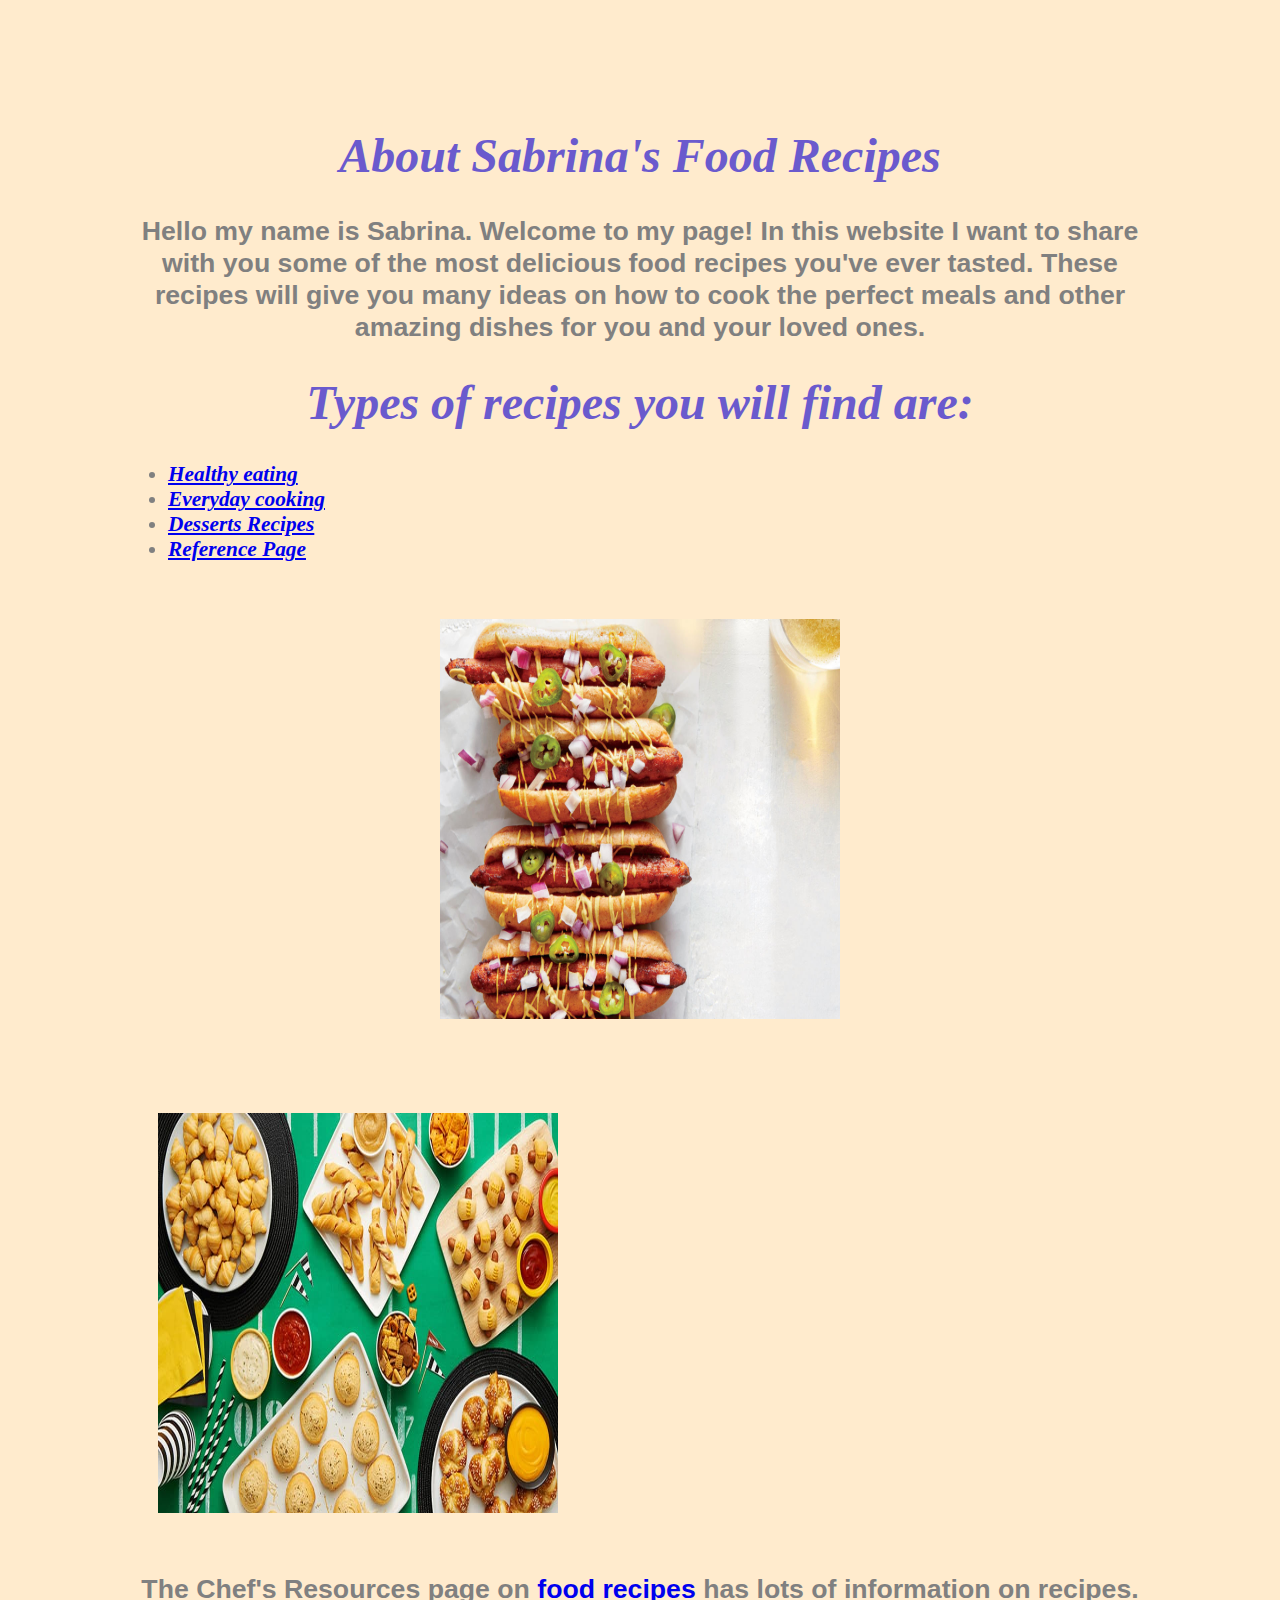
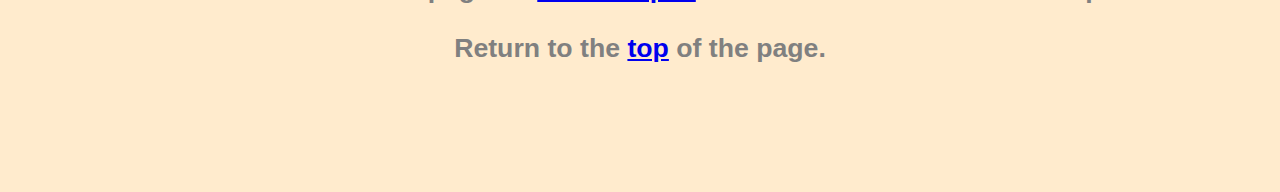
<file: index.html>
<!doctype html>
<html lang="En">
    <head>
	    <meta charset =  "UTF-8">
		<link rel="stylesheet" href="basic.css" type="text/css">
		
		<title>Sabrina's Food Recipes. </title>
    </head>	
	<body>
	    <h1 id ="top"> About Sabrina's Food Recipes </h1>
		   
		<p class ="center"> Hello my name is Sabrina. Welcome to my page! In this website I want to share with you some of the most delicious food recipes you've ever tasted. These recipes will give you many ideas on how to cook 
		   the perfect meals and other amazing dishes for you and your loved ones.</p>
		   
		
		<h1> Types of recipes you will find are: </h1>
		<ul class = "center">
			<li> <a href="healthyRecipes.html" target= "_blank"> Healthy eating </a> </li>
			<li> <a href="EverydayCooking.html" target= "_blank"> Everyday cooking </a> </li>
			<li> <a href="Desserts.html" target= "_blank"> Desserts Recipes </a>  </li>
			<li> <a href="reference.html" target="_blank"> Reference Page </a> </li>
		</ul>	
        <p class = "center"><img src = "images/food.jpg" width = "400" height = "400" alt = "Picture of delicious recipes"/></p>
		
		<img src = "images/snacks.jpeg" width = "400" height = "400" alt = "picture of snack recipes"/>
		<p> The Chef's Resources page on <a href = https://www.chefs-resources.com/kitchen-forms/recipe-template/the-purpose-of-a-recipe-a-chefs-perspective/ target="_blank">food recipes</a> has lots of information on recipes. </p>
		<p> Return to the <a href = "#Top">top</a> of the page. </p>
	</body>
</html>
</file>
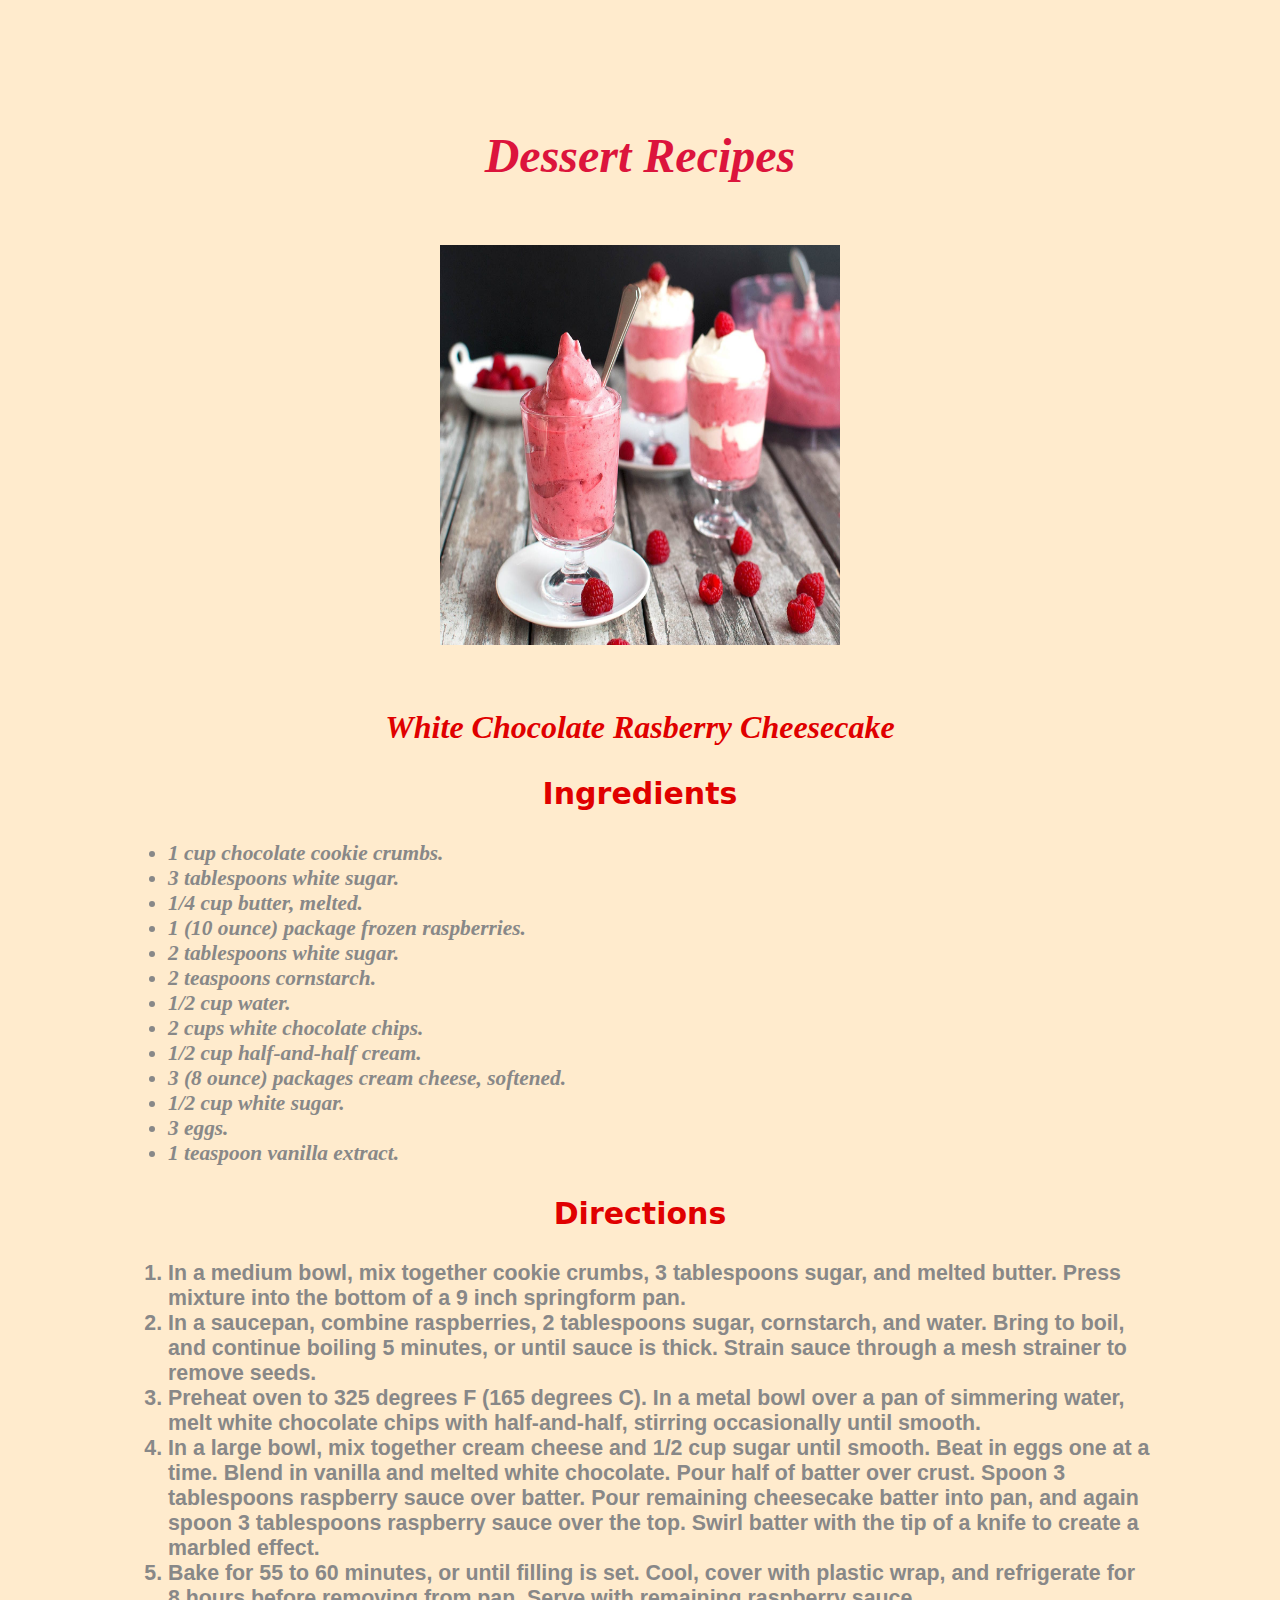
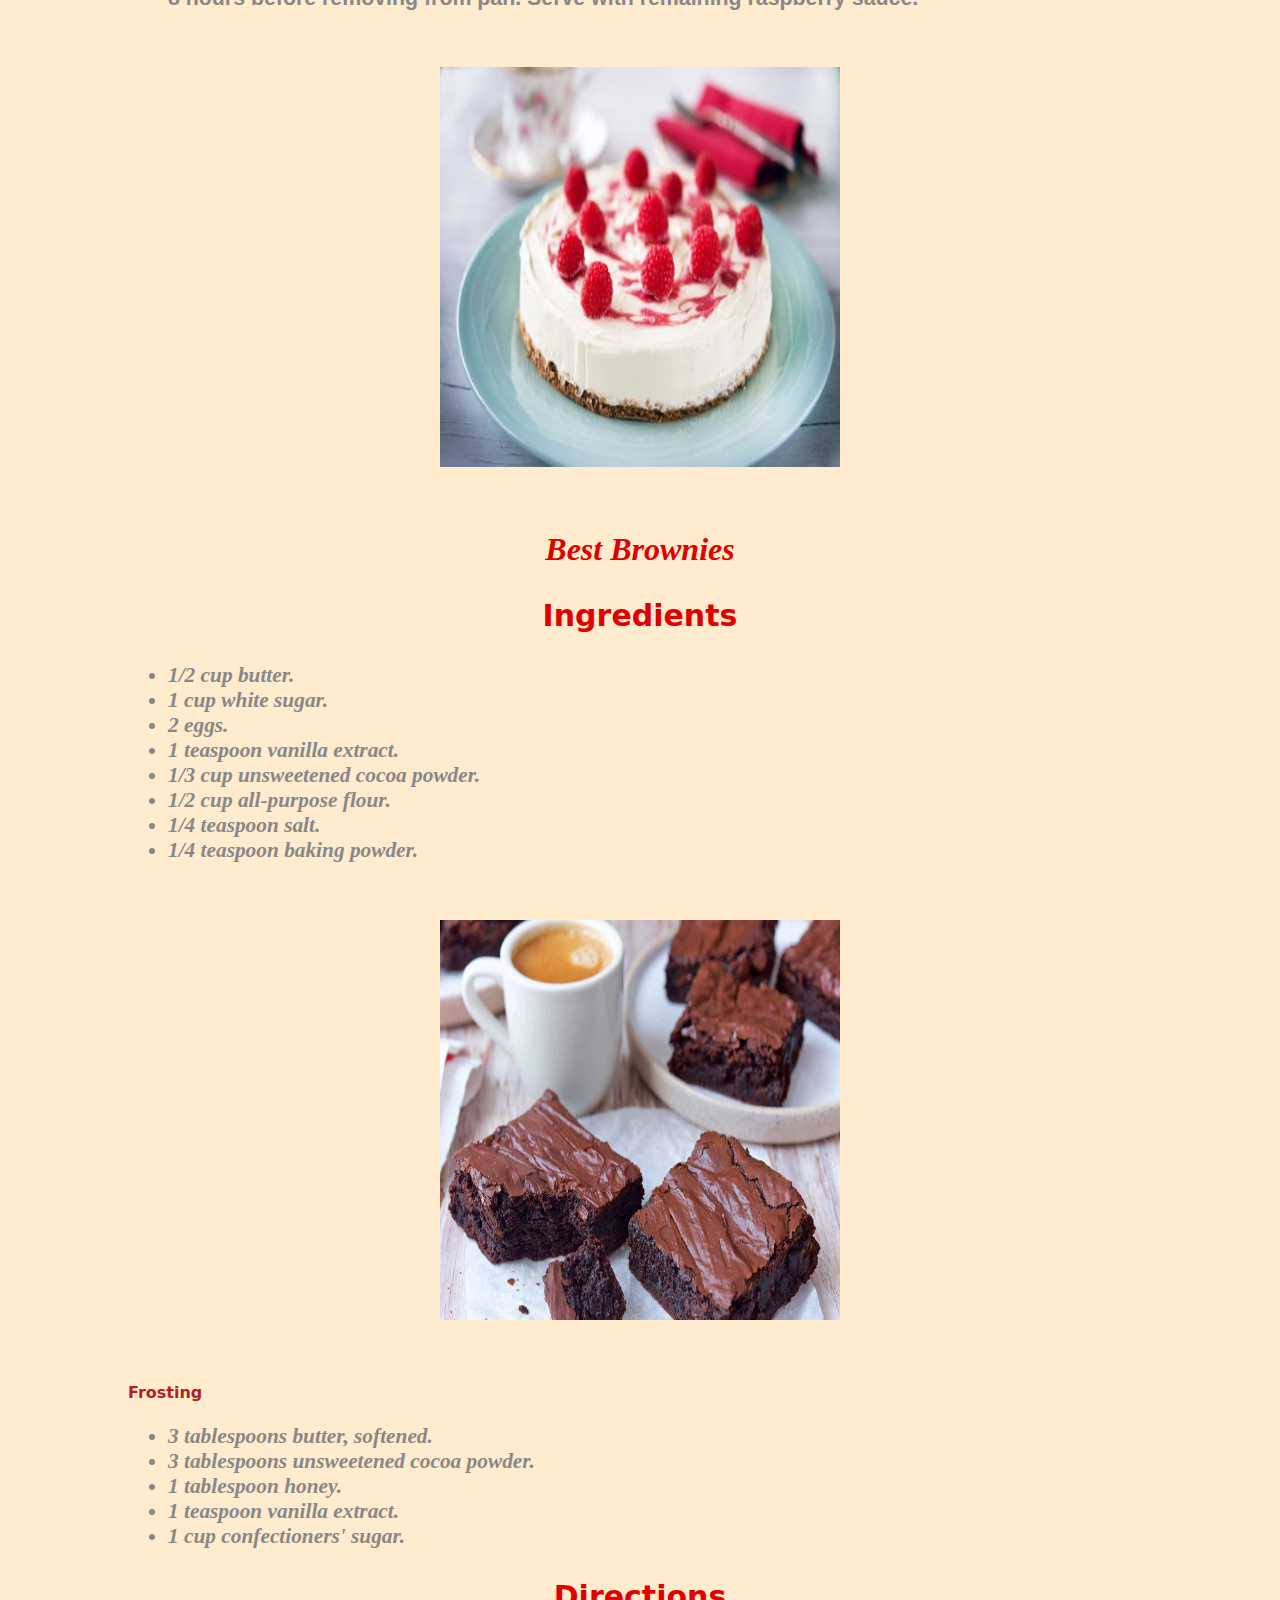
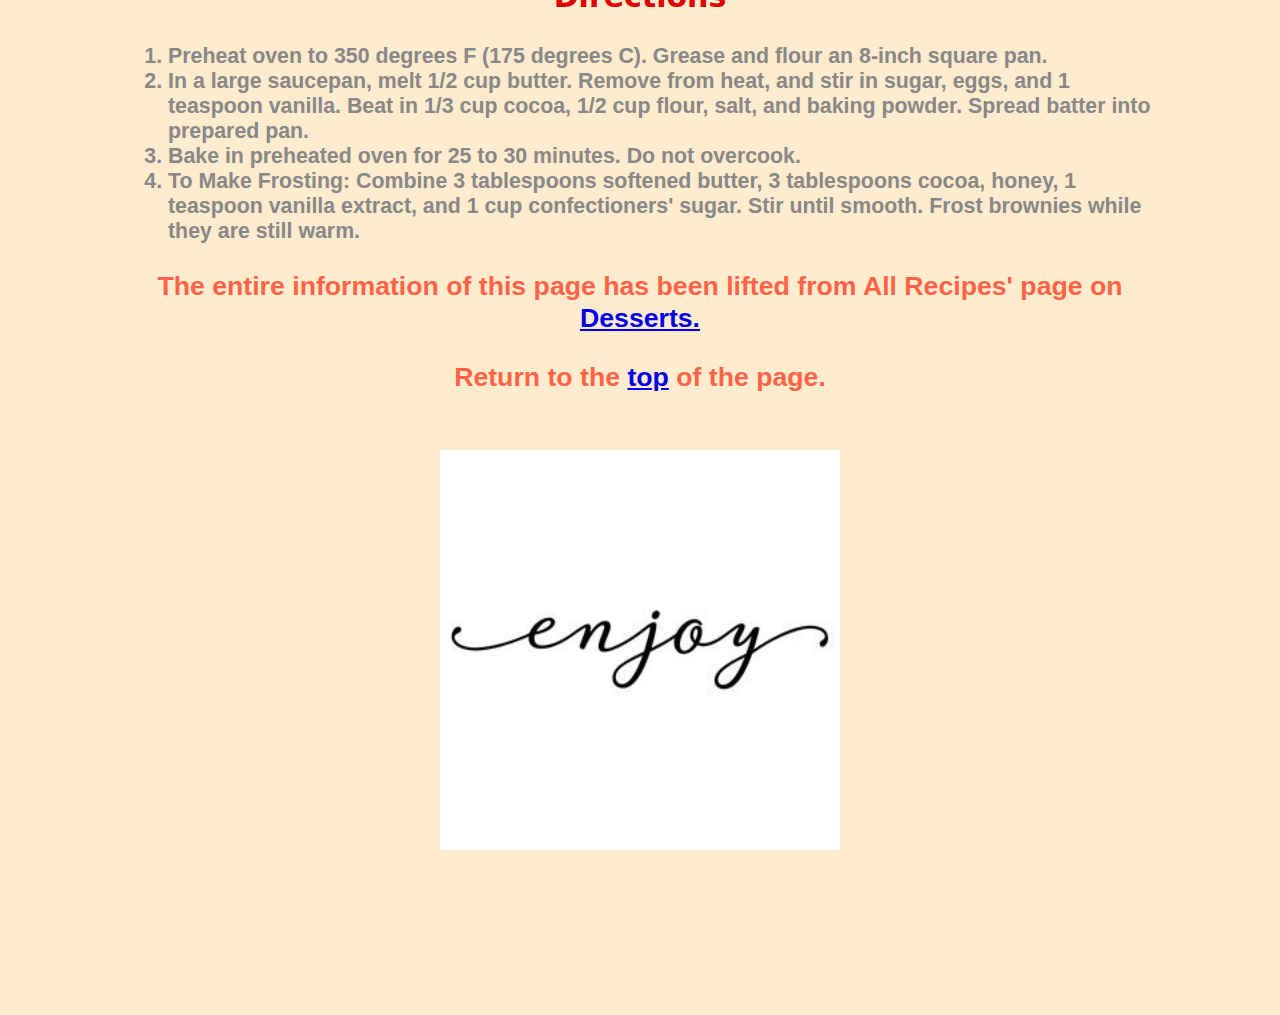
<file: Desserts.html>
<!doctype html>
<html lang = "En">
	<head>
		<meta charset = "UTF-8">
		<title> Sabrina's Dessert recipes </title>
		<link rel="stylesheet" type="text/css" href="basic2.css"/>
	</head>
	<body>
		<h1 id = "Top"> Dessert Recipes </h1>
		<p class = "center"><img src = "images/fruit.jpg" width= "400" height = "400" alt = "Picture of fruit mousse"/></p>
		<h2> White Chocolate Rasberry Cheesecake </h2>
		<h3> Ingredients </h3>
		<ul>
			<li> 1 cup chocolate cookie crumbs. </li>
			<li> 3 tablespoons white sugar. </li>
			<li> 1/4 cup butter, melted. </li>
			<li> 1 (10 ounce) package frozen raspberries. </li>
			<li> 2 tablespoons white sugar. </li>
			<li> 2 teaspoons cornstarch. </li>
			<li> 1/2 cup water. </li>
			<li> 2 cups white chocolate chips. </li>
			<li> 1/2 cup half-and-half cream. </li>
			<li> 3 (8 ounce) packages cream cheese, softened. </li>
			<li> 1/2 cup white sugar. </li>
			<li> 3 eggs. </li>
			<li> 1 teaspoon vanilla extract. </li>
		</ul>
		<h3> Directions </h3>
		<ol>
			<li> In a medium bowl, mix together cookie crumbs, 3 tablespoons sugar, and melted butter. Press mixture into the bottom of a 9 inch springform pan.</li>
			<li> In a saucepan, combine raspberries, 2 tablespoons sugar, cornstarch, and water. Bring to boil, and continue boiling 5 minutes, or until sauce is thick. Strain sauce through a mesh strainer to remove seeds.</li>
			<li> Preheat oven to 325 degrees F (165 degrees C). In a metal bowl over a pan of simmering water, melt white chocolate chips with half-and-half, stirring occasionally until smooth.</li>
			<li> In a large bowl, mix together cream cheese and 1/2 cup sugar until smooth. Beat in eggs one at a time. Blend in vanilla and melted white chocolate. Pour half of batter over crust. Spoon 3 tablespoons raspberry sauce over batter. Pour remaining cheesecake batter into pan, and again spoon 3 tablespoons raspberry sauce over the top. Swirl batter with the tip of a knife to create a marbled effect.</li>
			<li> Bake for 55 to 60 minutes, or until filling is set. Cool, cover with plastic wrap, and refrigerate for 8 hours before removing from pan. Serve with remaining raspberry sauce.</li>
		</ol>	
		<p class = "center"><img src = "images/cheesecake.jpg" width = "400" height = "400" alt = "picture of cheesecake"/></p>
		<h2> Best Brownies </h2>
		<h3> Ingredients </h3>
		<ul>
			<li> 1/2 cup butter. </li>
			<li> 1 cup white sugar. </li>
			<li> 2 eggs. </li>
			<li> 1 teaspoon vanilla extract. </li>
			<li> 1/3 cup unsweetened cocoa powder. </li>
			<li> 1/2 cup all-purpose flour. </li>
			<li> 1/4 teaspoon salt. </li>
			<li> 1/4 teaspoon baking powder. </li>
		</ul>
		<p class = "center"><img src = "images/brownies.jpg" width = "400" height = "400" alt = "picture of brownies"/></p>	
		<h4> Frosting </h4>
		<ul>
			<li> 3 tablespoons butter, softened. </li>
			<li> 3 tablespoons unsweetened cocoa powder. </li>
			<li> 1 tablespoon honey. </li>
			<li> 1 teaspoon vanilla extract. </li>
			<li> 1 cup confectioners' sugar. </li>
		</ul>
		<h3> Directions </h3>
		<ol>
			<li> Preheat oven to 350 degrees F (175 degrees C). Grease and flour an 8-inch square pan. </li>
			<li> In a large saucepan, melt 1/2 cup butter. Remove from heat, and stir in sugar, eggs, and 1 teaspoon vanilla. Beat in 1/3 cup cocoa, 1/2 cup flour, salt, and baking powder. Spread batter into prepared pan.</li>
			<li> Bake in preheated oven for 25 to 30 minutes. Do not overcook. </li>
			<li> To Make Frosting: Combine 3 tablespoons softened butter, 3 tablespoons cocoa, honey, 1 teaspoon vanilla extract, and 1 cup confectioners' sugar. Stir until smooth. Frost brownies while they are still warm.</li>
		</ol>
		<p> The entire information of this page has been lifted from All Recipes' page on <a href = "https://www.allrecipes.com/recipes/79/desserts/">Desserts.</a> </p>
		<p> Return to the <a href = "#Top">top</a> of the page. </p>
		<p class = "center"><img src = "images/happy.jpg" width = "400" height = "400" alt = "picture of happy"/></p>
	</body>
</html>
</file>
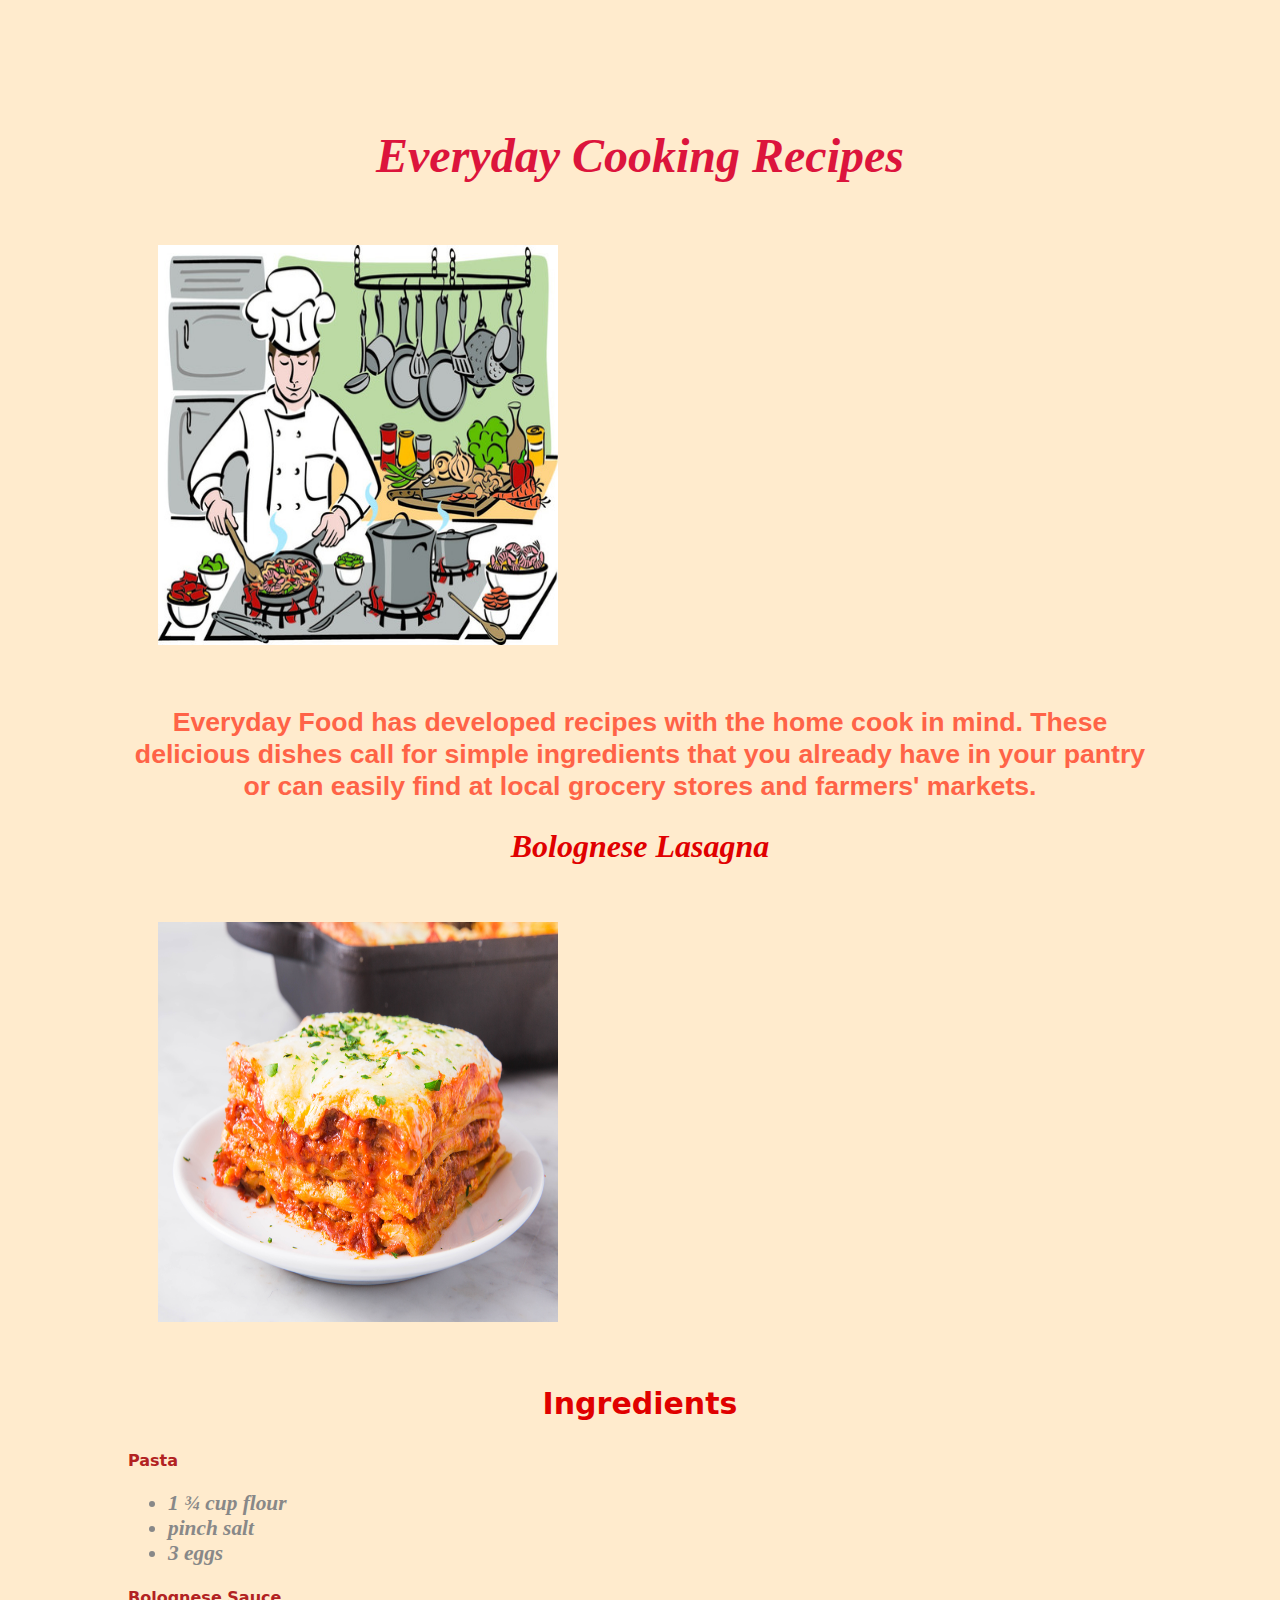
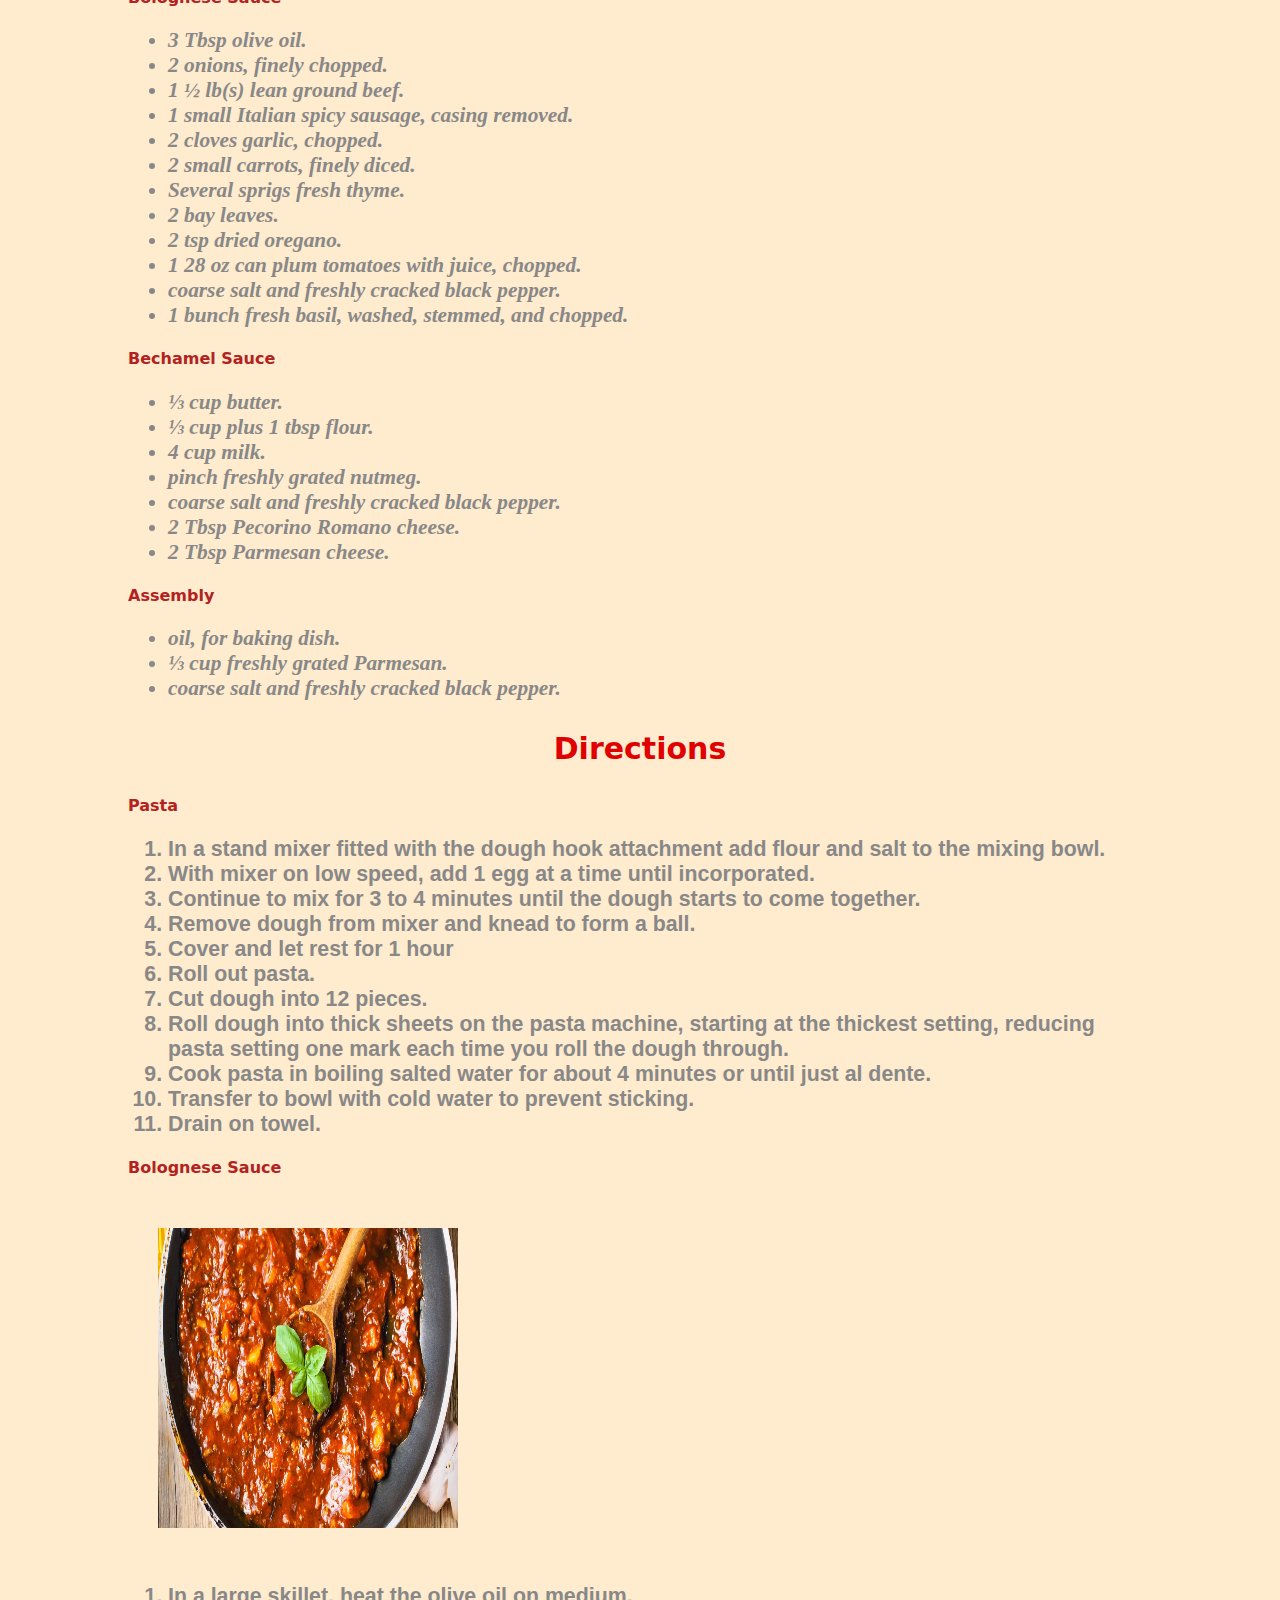
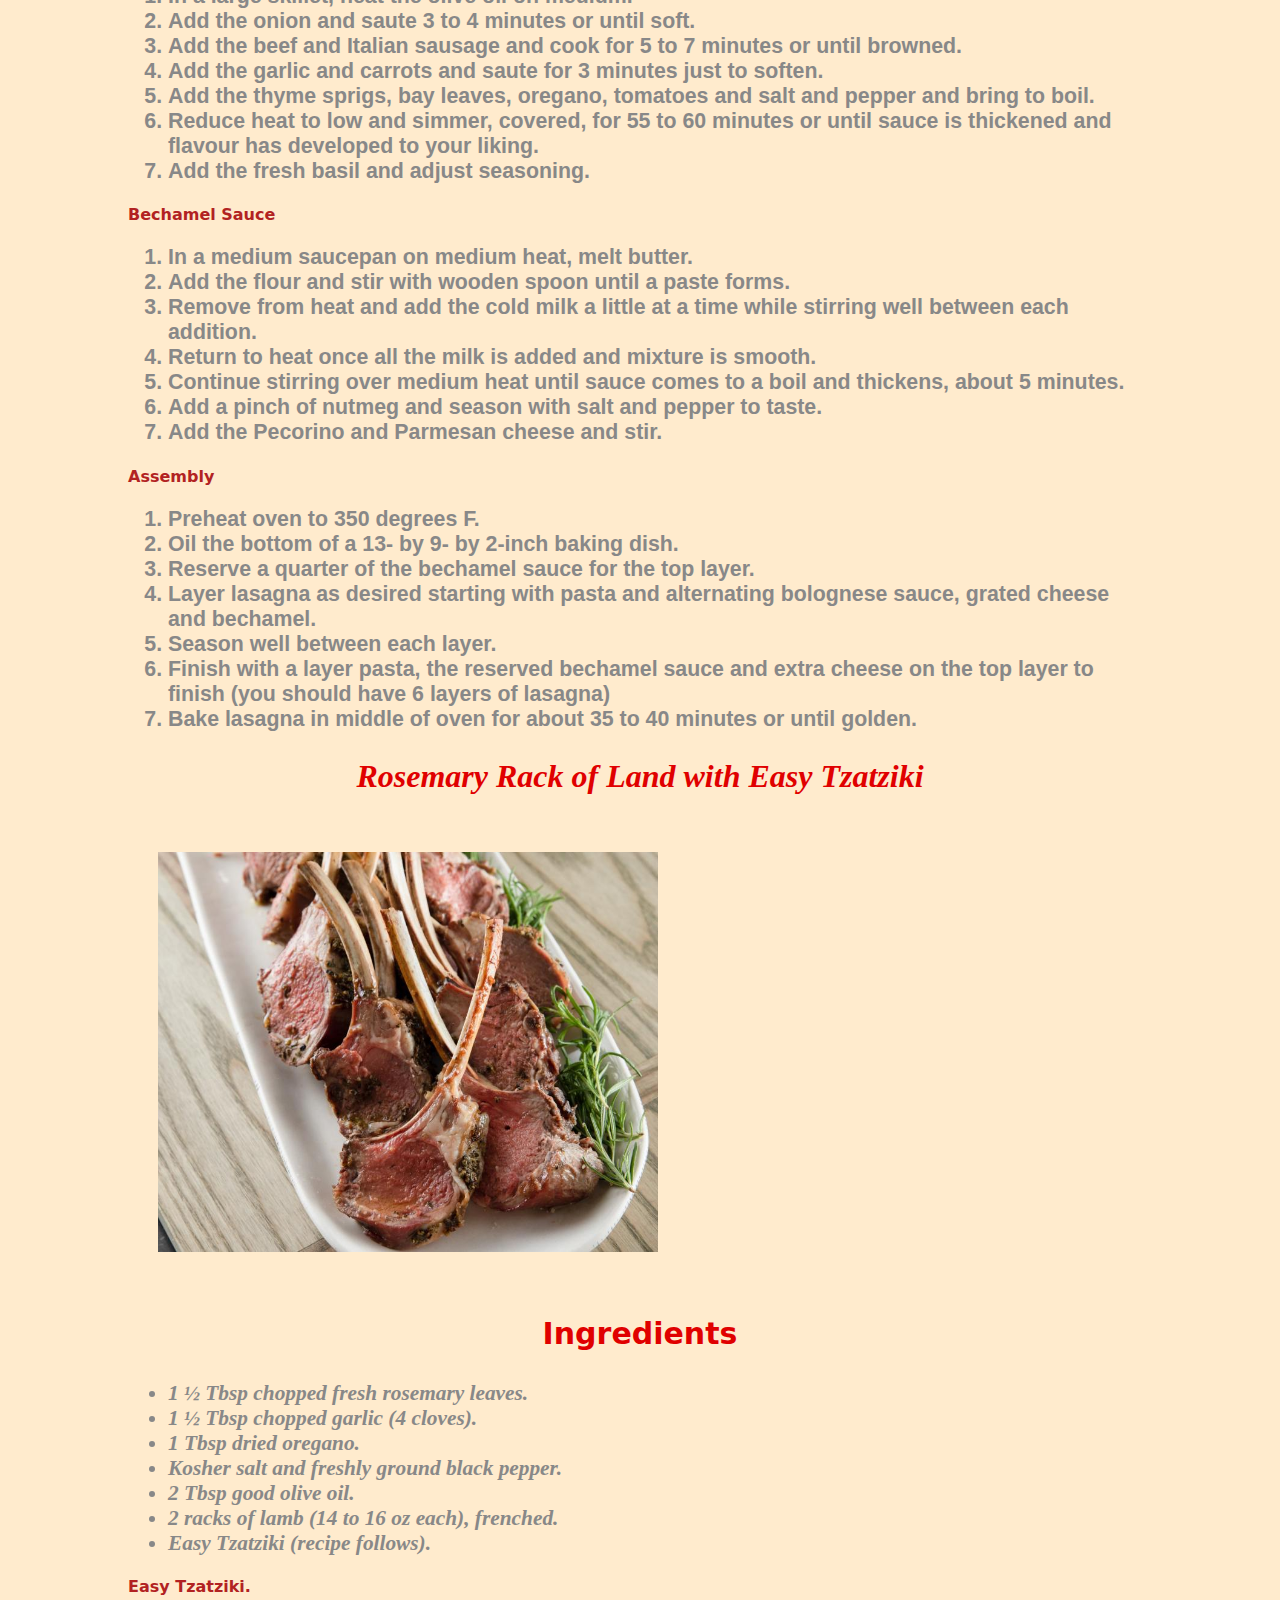
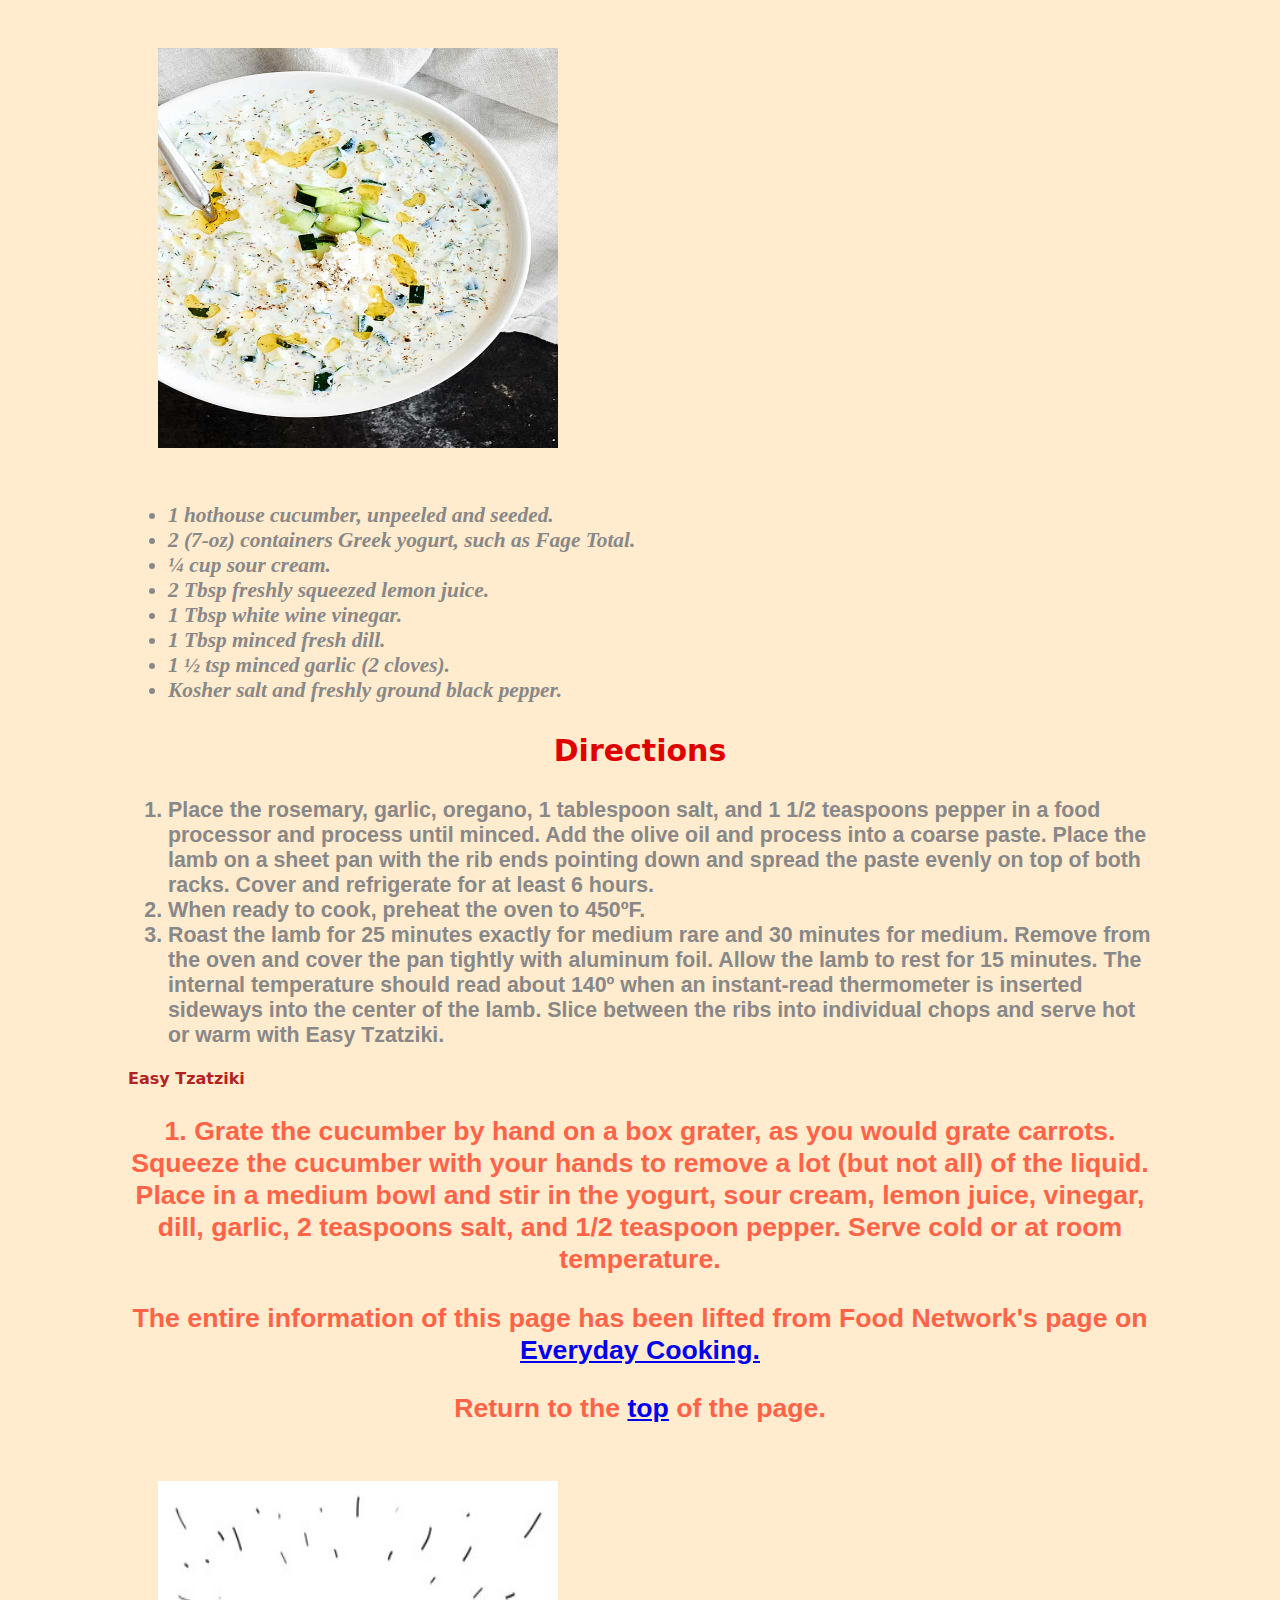
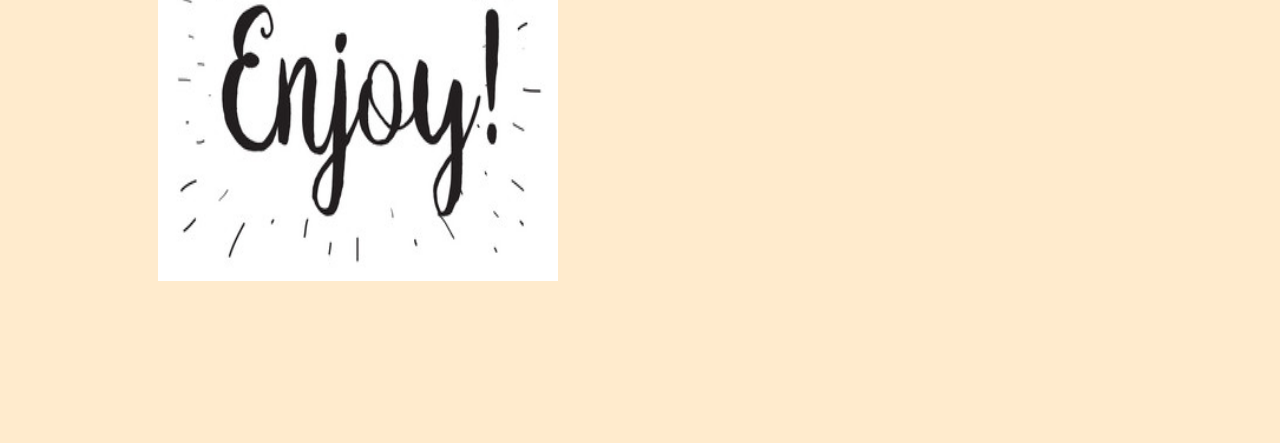
<file: EverydayCooking.html>
<!doctype html>
<html lang="En">
	<head>
		<meta charset = "UTF-8">
		<title> Sabrina's Everyday Cooking </title>
		<link rel="stylesheet" type="text/css" href="basic2.css"/>
	</head>	  
	<body>
		<h1 id ="Top"> Everyday Cooking Recipes</h1>
		<img src = "images/chef.jpg" width = "400" height="400" alt = "Picture of chef"/>
		<p class = "center"> Everyday Food has developed recipes with the home cook in mind. These delicious dishes call for simple ingredients that you already have in your pantry or can easily find at local grocery stores and farmers' markets.</p>
		<h2 class = "center"> Bolognese Lasagna</h2>
		<img src = "images/lasagna.jpg" width = "400" height = "400" alt = "picture of lasagna"/>
		<h3 class = "center"> Ingredients</h3>
		<h4> Pasta </h4>
		<ul>
			<li> 1 ¾ cup flour </li>
			<li> pinch salt </li>
			<li> 3 eggs </li>
		</ul>
		<h4> Bolognese Sauce </h4>
		<ul>
			<li> 3 Tbsp olive oil. </li>
			<li> 2 onions, finely chopped. </li>
			<li> 1 ½ lb(s) lean ground beef. </li>
			<li> 1 small Italian spicy sausage, casing removed. </li>
			<li> 2 cloves garlic, chopped. </li>
			<li> 2 small carrots, finely diced. </li>
			<li> Several sprigs fresh thyme. </li>
			<li> 2 bay leaves. </li>
			<li> 2 tsp dried oregano. </li>
			<li> 1 28 oz can plum tomatoes with juice, chopped. </li>
			<li> coarse salt and freshly cracked black pepper. </li>
			<li> 1 bunch fresh basil, washed, stemmed, and chopped. </li>
		</ul>
		<h4> Bechamel Sauce </h4>
		<ul>
			<li> ⅓ cup butter. </li>
			<li> ⅓ cup plus 1 tbsp flour. </li>
			<li> 4 cup milk. </li>
			<li> pinch freshly grated nutmeg. </li>
			<li> coarse salt and freshly cracked black pepper. </li>
			<li> 2 Tbsp Pecorino Romano cheese. </li>
			<li> 2 Tbsp Parmesan cheese. </li>
		</ul>
		<h4> Assembly </h4>
		<ul>
			<li> oil, for baking dish. </li>
			<li> ⅓ cup freshly grated Parmesan. </li>
			<li> coarse salt and freshly cracked black pepper.</li>
		</ul>
		<h3> Directions </h3>
		<h4> Pasta </h4>
		<ol>
			<li> In a stand mixer fitted with the dough hook attachment add flour and salt to the mixing bowl. </li>
			<li> With mixer on low speed, add 1 egg at a time until incorporated. </li>
			<li> Continue to mix for 3 to 4 minutes until the dough starts to come together.</li>
			<li> Remove dough from mixer and knead to form a ball.</li>
			<li> Cover and let rest for 1 hour</li>
			<li> Roll out pasta. </li>
			<li> Cut dough into 12 pieces. </li>
			<li> Roll dough into thick sheets on the pasta machine, starting at the thickest setting, reducing pasta setting one mark each time you roll the dough through.</li>
			<li> Cook pasta in boiling salted water for about 4 minutes or until just al dente.</li>
			<li> Transfer to bowl with cold water to prevent sticking.</li>
			<li> Drain on towel.</li>
		</ol>
		<h4> Bolognese Sauce </h4>
		<img src = "images/bolognese.jpg" width= "300" height= "300" alt= "picture of bolognese sauce"/>
		<ol>
			<li> In a large skillet, heat the olive oil on medium.</li>
			<li> Add the onion and saute 3 to 4 minutes or until soft.</li>
			<li> Add the beef and Italian sausage and cook for 5 to 7 minutes or until browned. </li>
			<li> Add the garlic and carrots and saute for 3 minutes just to soften. </li>
			<li> Add the thyme sprigs, bay leaves, oregano, tomatoes and salt and pepper and bring to boil. </li>
			<li> Reduce heat to low and simmer, covered, for 55 to 60 minutes or until sauce is thickened and flavour has developed to your liking.</li>
			<li> Add the fresh basil and adjust seasoning. </li>
		</ol>
		<h4> Bechamel Sauce </h4>
		<ol>
			<li> In a medium saucepan on medium heat, melt butter.</li>
			<li> Add the flour and stir with wooden spoon until a paste forms.</li>
			<li> Remove from heat and add the cold milk a little at a time while stirring well between each addition.</li>
			<li> Return to heat once all the milk is added and mixture is smooth.</li>
			<li> Continue stirring over medium heat until sauce comes to a boil and thickens, about 5 minutes.</li>
			<li> Add a pinch of nutmeg and season with salt and pepper to taste.</li>
			<li> Add the Pecorino and Parmesan cheese and stir.</li>
		</ol>
		<h4> Assembly </h4>
		<ol>
			<li> Preheat oven to 350 degrees F.</li>
			<li> Oil the bottom of a 13- by 9- by 2-inch baking dish.</li>
			<li> Reserve a quarter of the bechamel sauce for the top layer.</li>
			<li> Layer lasagna as desired starting with pasta and alternating bolognese sauce, grated cheese and bechamel.</li>
			<li> Season well between each layer.</li>
			<li> Finish with a layer pasta, the reserved bechamel sauce and extra cheese on the top layer to finish (you should have 6 layers of lasagna)</li>
			<li> Bake lasagna in middle of oven for about 35 to 40 minutes or until golden.</li>
		</ol>
		<h2> Rosemary Rack of Land with Easy Tzatziki </h2>
		<img src = "images/lamb.jpeg" width = "500" height = "400" alt = "picture of rosemary lamb"/>
		<h3> Ingredients </h3>
		<ul>
			<li> 1 ½ Tbsp chopped fresh rosemary leaves. </li>
			<li> 1 ½ Tbsp chopped garlic (4 cloves). </li>
			<li> 1 Tbsp dried oregano. </li>
			<li> Kosher salt and freshly ground black pepper. </li>
			<li> 2 Tbsp good olive oil. </li>
			<li> 2 racks of lamb (14 to 16 oz each), frenched. </li>
			<li> Easy Tzatziki (recipe follows). </li>
		</ul>
		<h4> Easy Tzatziki. </h4>
		<img src = "images/tzatziki.jpg" width="400" height = "400" alt = "picture of tzatziki"/> 	
		<ul>
			<li> 1 hothouse cucumber, unpeeled and seeded. </li>
			<li> 2 (7-oz) containers Greek yogurt, such as Fage Total. </li>
			<li> ¼ cup sour cream. </li>
			<li> 2 Tbsp freshly squeezed lemon juice. </li>
			<li> 1 Tbsp white wine vinegar. </li>
			<li> 1 Tbsp minced fresh dill. </li>
			<li> 1 ½ tsp minced garlic (2 cloves).</li>
			<li> Kosher salt and freshly ground black pepper.</li>
		</ul>
		<h3> Directions </h3>
		<ol>
			<li> Place the rosemary, garlic, oregano, 1 tablespoon salt, and 1 1/2 teaspoons pepper in a food processor and process until minced. Add the olive oil and process into a coarse paste. 
			Place the lamb on a sheet pan with the rib ends pointing down and spread the paste evenly on top of both racks. Cover and refrigerate for at least 6 hours.</li>
			<li> When ready to cook, preheat the oven to 450ºF.</li>
			<li> Roast the lamb for 25 minutes exactly for medium rare and 30 minutes for medium. Remove from the oven and cover the pan tightly with aluminum foil. 
			Allow the lamb to rest for 15 minutes. The internal temperature should read about 140º when an instant-read thermometer is inserted sideways into the center of the lamb. 
			Slice between the ribs into individual chops and serve hot or warm with Easy Tzatziki.</li>
		</ol>
		<h4> Easy Tzatziki </h4>
		<p> 1. Grate the cucumber by hand on a box grater, as you would grate carrots. 
		Squeeze the cucumber with your hands to remove a lot (but not all) of the liquid. 
		Place in a medium bowl and stir in the yogurt, sour cream, lemon juice, vinegar, dill, garlic, 2 teaspoons salt, and 1/2 teaspoon pepper. 
		Serve cold or at room temperature.</p>
		<p> The entire information of this page has been lifted from Food Network's page on <a href = "https://www.foodnetwork.ca/everyday-cooking/recipes/">Everyday Cooking.</a> </p>
		<p> Return to the <a href = "#Top">top</a> of the page. </p>	
		<img src = "images/enjoy.jpg" width = "400" height = "400" alt = "picture of word enjoy"/>
</body>
</html>
</file>
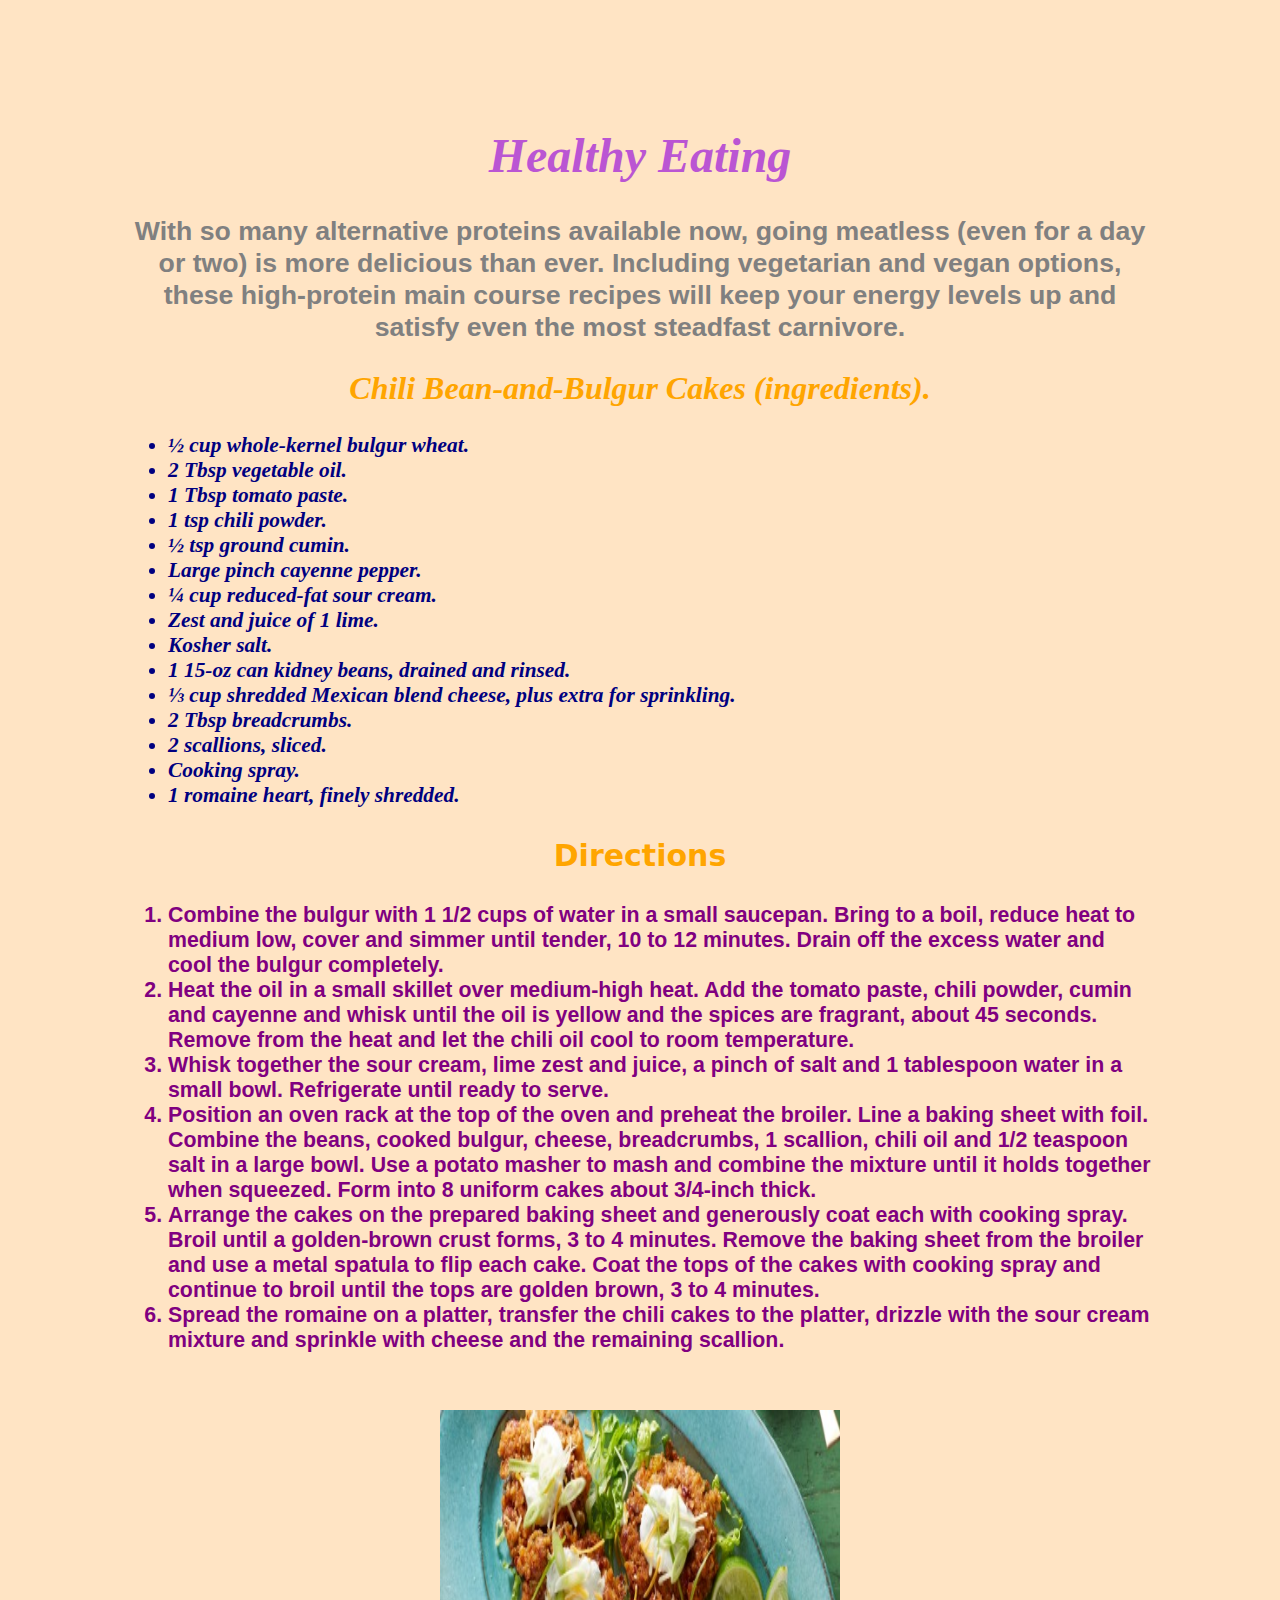
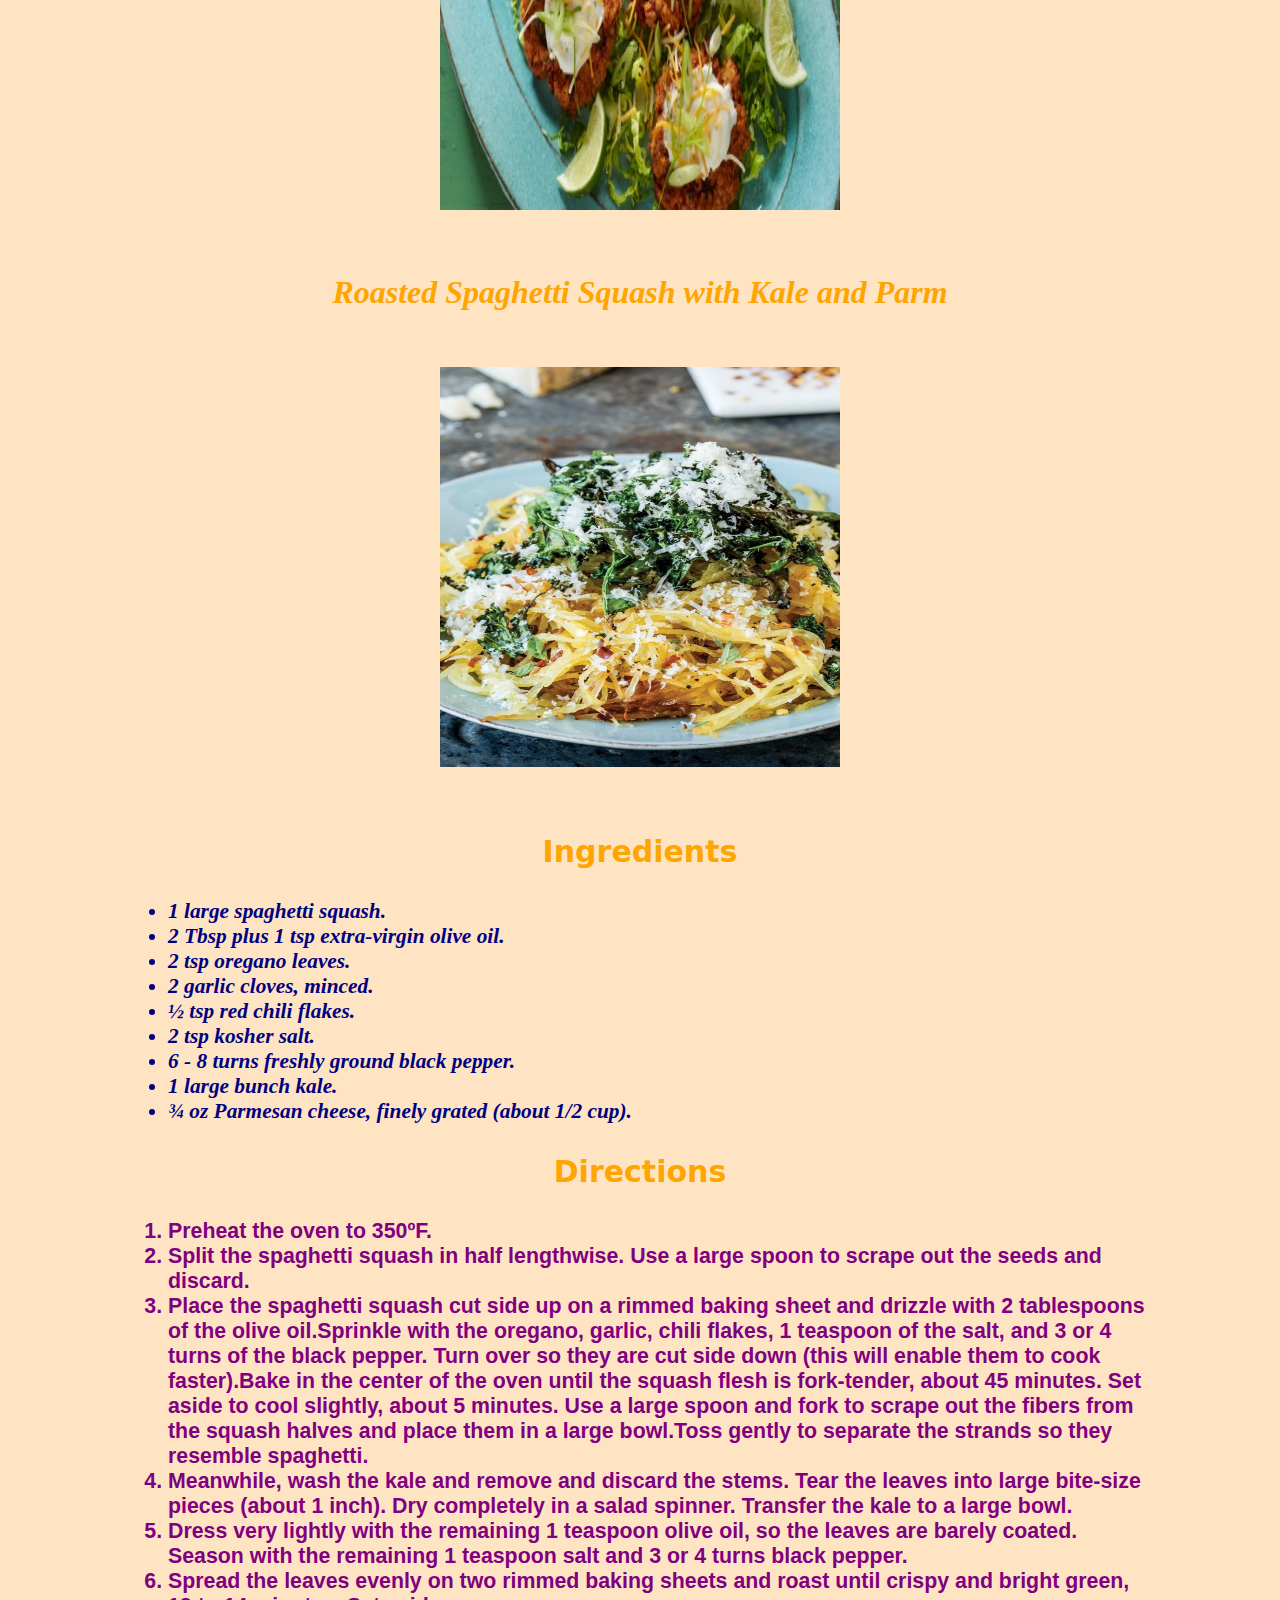
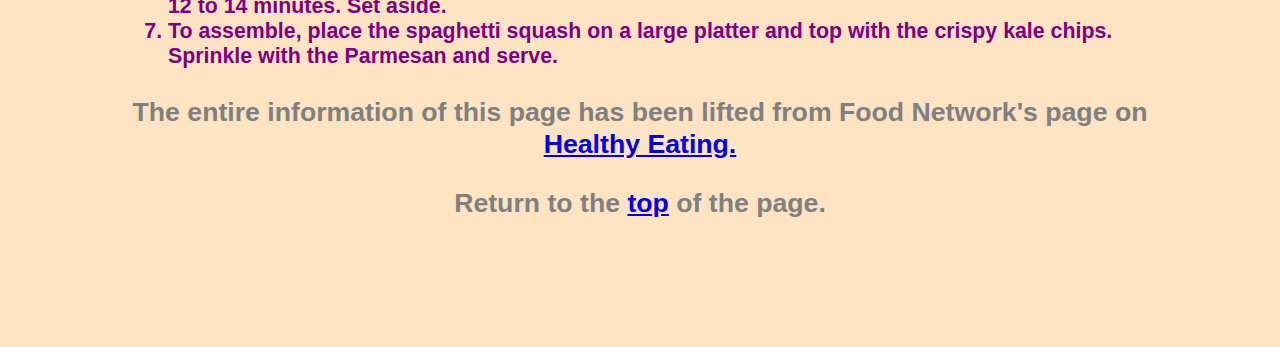
<file: healthyRecipes.html>
<!doctype html>
<html lang = "En">
    <head>
	    <meta charset =  "UTF-8">
		<title>Sabrina's Healthy Eating Recipes.</title>
		<link rel="stylesheet" type="text/css" href="recipes.css"/>
    </head>	
	<body>
	    <h1 id = "Top"> Healthy Eating </h1>
		<p> With so many alternative proteins available now, going meatless (even for a day or two) is more delicious than ever. 
		Including vegetarian and vegan options, these high-protein main course recipes will keep your energy levels up and satisfy even the most steadfast carnivore.</P>
	    
		<h2 class="center"> Chili Bean-and-Bulgur Cakes (ingredients). </h2>
		<ul>
		     <li> ½ cup whole-kernel bulgur wheat.</li>

			 <li> 2 Tbsp vegetable oil.</li>

			 <li> 1 Tbsp tomato paste. </li>

			 <li> 1 tsp chili powder. </li>
			
			 <li> ½ tsp ground cumin. </li>

			 <li> Large pinch cayenne pepper. </li>
	
             <li> ¼ cup reduced-fat sour cream. </li>

			 <li> Zest and juice of 1 lime. </li>

             <li> Kosher salt. </li>

			 <li> 1 15-oz can kidney beans, drained and rinsed. </li>

			 <li> ⅓ cup shredded Mexican blend cheese, plus extra for sprinkling. </li>

             <li> 2 Tbsp breadcrumbs. </li>

             <li> 2 scallions, sliced. </li>

             <li> Cooking spray. </li>

             <li> 1 romaine heart, finely shredded. </li>	 
		</ul>
		<h3 class="center"> Directions </h3>
		<ol class = "center">   
			<li> Combine the bulgur with 1 1/2 cups of water in a small saucepan. Bring to a boil, reduce heat to medium low, cover and simmer until tender, 10 to 12 minutes. Drain off the excess water and cool the bulgur completely.</li>
			<li> Heat the oil in a small skillet over medium-high heat. Add the tomato paste, chili powder, cumin and cayenne and whisk until the oil is yellow and the spices are fragrant, about 45 seconds. Remove from the heat and let the chili oil cool to room temperature.</li>
 			<li> Whisk together the sour cream, lime zest and juice, a pinch of salt and 1 tablespoon water in a small bowl. Refrigerate until ready to serve.</li>
 			<li> Position an oven rack at the top of the oven and preheat the broiler. Line a baking sheet with foil. Combine the beans, cooked bulgur, cheese, breadcrumbs, 1 scallion, chili oil and 1/2 teaspoon salt in a large bowl. Use a potato masher to mash and combine the mixture until it holds together when squeezed. Form into 8 uniform cakes about 3/4-inch thick.</li>
			<li> Arrange the cakes on the prepared baking sheet and generously coat each with cooking spray. Broil until a golden-brown crust forms, 3 to 4 minutes. Remove the baking sheet from the broiler and use a metal spatula to flip each cake. Coat the tops of the cakes with cooking spray and continue to broil until the tops are golden brown, 3 to 4 minutes.</li>
			<li> Spread the romaine on a platter, transfer the chili cakes to the platter, drizzle with the sour cream mixture and sprinkle with cheese and the remaining scallion. </li>
		</ol>
	    <p class="center"><img src = "images/chilibeancakes.jpeg" width = "400" height = "400" alt = "tasty chili bean cakes"/></p>
		<h2 class = "center"> Roasted Spaghetti Squash with Kale and Parm</h2>
		<p class="center"><img src = "images/spaghetti.jpeg" width = "400" height = "400" alt = "picture of spaghetti"/></p> 
		<h3 class = "center"> Ingredients </h3>
		<ul>
			<li> 1 large spaghetti squash. </li>
			
			<li> 2 Tbsp plus 1 tsp extra-virgin olive oil. </li>
			
			<li> 2 tsp oregano leaves. </li>
			
			<li> 2 garlic cloves, minced. </li>
			
			<li> ½ tsp red chili flakes. </li>
			
			<li> 2 tsp kosher salt. </li>
			
			<li> 6 - 8 turns freshly ground black pepper. </li>
			
			<li> 1 large bunch kale. </li>
			
			<li> ¾ oz Parmesan cheese, finely grated (about 1/2 cup). </li>
		</ul>
		<h3 class = "center"> Directions </h3>
		<ol>
			<li> Preheat the oven to 350ºF. </li>
			<li> Split the spaghetti squash in half lengthwise. Use a large spoon to scrape out the seeds and discard. </li>
			<li> Place the spaghetti squash cut side up on a rimmed baking sheet and drizzle with 2 tablespoons of the olive oil.Sprinkle with the oregano, garlic, chili flakes, 1 teaspoon of the salt, and 3 or 4 turns of the black pepper. Turn over so they are cut side down (this will enable them to cook faster).Bake in the center of the oven until the squash flesh is fork-tender, about 45 minutes. Set aside to cool slightly, about 5 minutes. Use a large spoon and fork to scrape out the fibers from the squash halves and place them in a large bowl.Toss gently to separate the strands so they resemble spaghetti. </li>
			<li> Meanwhile, wash the kale and remove and discard the stems. Tear the leaves into large bite-size pieces (about 1 inch). Dry completely in a salad spinner. Transfer the kale to a large bowl.</li> 
			<li> Dress very lightly with the remaining 1 teaspoon olive oil, so the leaves are barely coated. Season with the remaining 1 teaspoon salt and 3 or 4 turns black pepper.</li> 
			<li> Spread the leaves evenly on two rimmed baking sheets and roast until crispy and bright green, 12 to 14 minutes. Set aside. </li>
			<li> To assemble, place the spaghetti squash on a large platter and top with the crispy kale chips. Sprinkle with the Parmesan and serve. </li>
		</ol>	
		<p> The entire information of this page has been lifted from Food Network's page on <a href = "https://www.foodnetwork.ca/healthy-eating/photos/high-protein-vegetarian-meals/" target="_blank">Healthy Eating.</a> </p>	
		<p> Return to the <a href = "#Top">top</a> of the page. </p>
	</body>
</html>
</file>
<file: basic.css>
body
{
	background-color:BlanchedAlmond;
	color:white;
	margin:10%;
}/*end of the body*/
h1
{
	color: SlateBlue;
	font-family: Verdana, fantasy;
	font-style: oblique;
	font-weight: bolder; 
	font-size: 36pt;
	background-color:BlanchedAlmond;
	text-align: center;
}/*end of head*/
h2
{
	color:teal;
	font-family: "Arial Narow", cursive;
	font-style: italic;
	font-weight: bold;
	font-size: 24pt;
	text-align: center;
}/*end of head*/
img
{
	padding: 30px 30px 30px 30px;
	border: violet;
	background-color:BlanchedAlmond;
}/*end of img*/
p{
	color:gray;
	font-family: arial, sans;
	font-size: 20pt;
	font-style: normal;
	font-weight: bold;
	line-height: 24pt;
	text-align: center;
	background-color: BlanchedAlmond;
}/*p*/
ul{
	color:gray ;
	font-family: Verdana, fantasy;
	font-style: oblique;
	font-weight: bolder; 
	font-size: 16pt;
	background-color:BlanchedAlmond;
} /*end of list*/
ol{
	color: teal;
	font-family: arial, sans;
	font-style: normal;
	font-weight: bold;
	font-size: 16pt;
	background-color:BlanchedAlmond;
} /*end of list*/
h3{
	color: white;
	font-family: Georgia,sans;
	font-style: normal;
	font-weight: bold;
	font-size: 30px;
	text-align: center;
}	/* end of list*/
</file>
<file: basic2.css>
body
{
	background-color:BlanchedAlmond;
	color:white;
	margin:10%;
}/*end of the body*/
h1
{
	color:Crimson;
	font-family: Verdana, fantasy;
	font-style: oblique;
	font-weight: bolder; 
	font-size: 36pt;
	background-color:BlanchedAlmond;
	text-align: center;
}/*end of head*/
h2
{
	color:rgb(224,0,0);
	font-family: "Arial Narow", cursive;
	font-style: italic;
	font-weight: bold;
	font-size: 24pt;
	text-align: center;
}/*end of head*/
img
{
	padding: 30px 30px 30px 30px;
	border: violet;
	background-color:BlanchedAlmond;
}/*end of img*/
p{
	color:Tomato;
	font-family: arial, sans;
	font-size: 20pt;
	font-style: normal;
	font-weight: bold;
	line-height: 24pt;
	text-align: center;
	background-color: BlanchedAlmond;
}/*p*/
ul{
	color:rgb(136,136,136) ;
	font-family: Verdana, fantasy;
	font-style: oblique;
	font-weight: bolder; 
	font-size: 16pt;
	background-color:BlanchedAlmond;
} /*end of list*/
ol{
	color:rgb(136,136,136);
	font-family: arial, sans;
	font-style: normal;
	font-weight: bold;
	font-size: 16pt;
	background-color:BlanchedAlmond;
} /*end of list*/
h3{
	color:rgb(224,0,0);
	font-family: Georgia,sans;
	font-style: normal;
	font-weight: bold;
	font-size: 30px;
	text-align: center;
}	/* end of list*/
h4{
	color: FireBrick;
	font-family: Georgia,sans;
	font-weight: bold;
}	/*end of head*/
</file>
<file: recipes.css>
body
{
	background-color:bisque;
	color:teal;
	margin:10%;
}/*end of the body*/
h1
{
	color:MediumOrchid;
	font-family: Verdana, fantasy;
	font-style: oblique;
	font-weight: bolder; 
	font-size: 36pt;
	text-align: center;
	background-color:bisque;
}/*end of head*/
h2
{
	color: orange;
	font-family: "Arial Narow", cursive;
	font-style: italic;
	font-weight: bold;
	font-size: 24pt;
	text-align: center;
}/*end of head*/
img
{
	padding: 30px 30px 30px 30px;
	border: white;
	background-color:bisque;
}/*end of img*/
p{
	color: gray;
	font-family: arial, sans;
	font-size: 20pt;
	font-style: normal;
	font-weight: bold;
	line-height: 24pt;
	text-align: center;
	background-color: bisque;
}/*p*/
ul{
	color: navy;
	font-family: Verdana, fantasy;
	font-style: oblique;
	font-weight: bolder; 
	font-size: 16pt;
	background-color:bisque;
} /*end of list*/
ol{
	color: purple;
	font-family: arial, sans;
	font-style: normal;
	font-weight: bold;
	font-size: 16pt;
	background-color: bisque;
} /*end of list*/
h3{
	color: orange;
	font-family: Georgia,sans;
	font-style: normal;
	font-weight: bold;
	font-size: 30px;
	text-align: center;
	/* end of list*/
}
</file>
